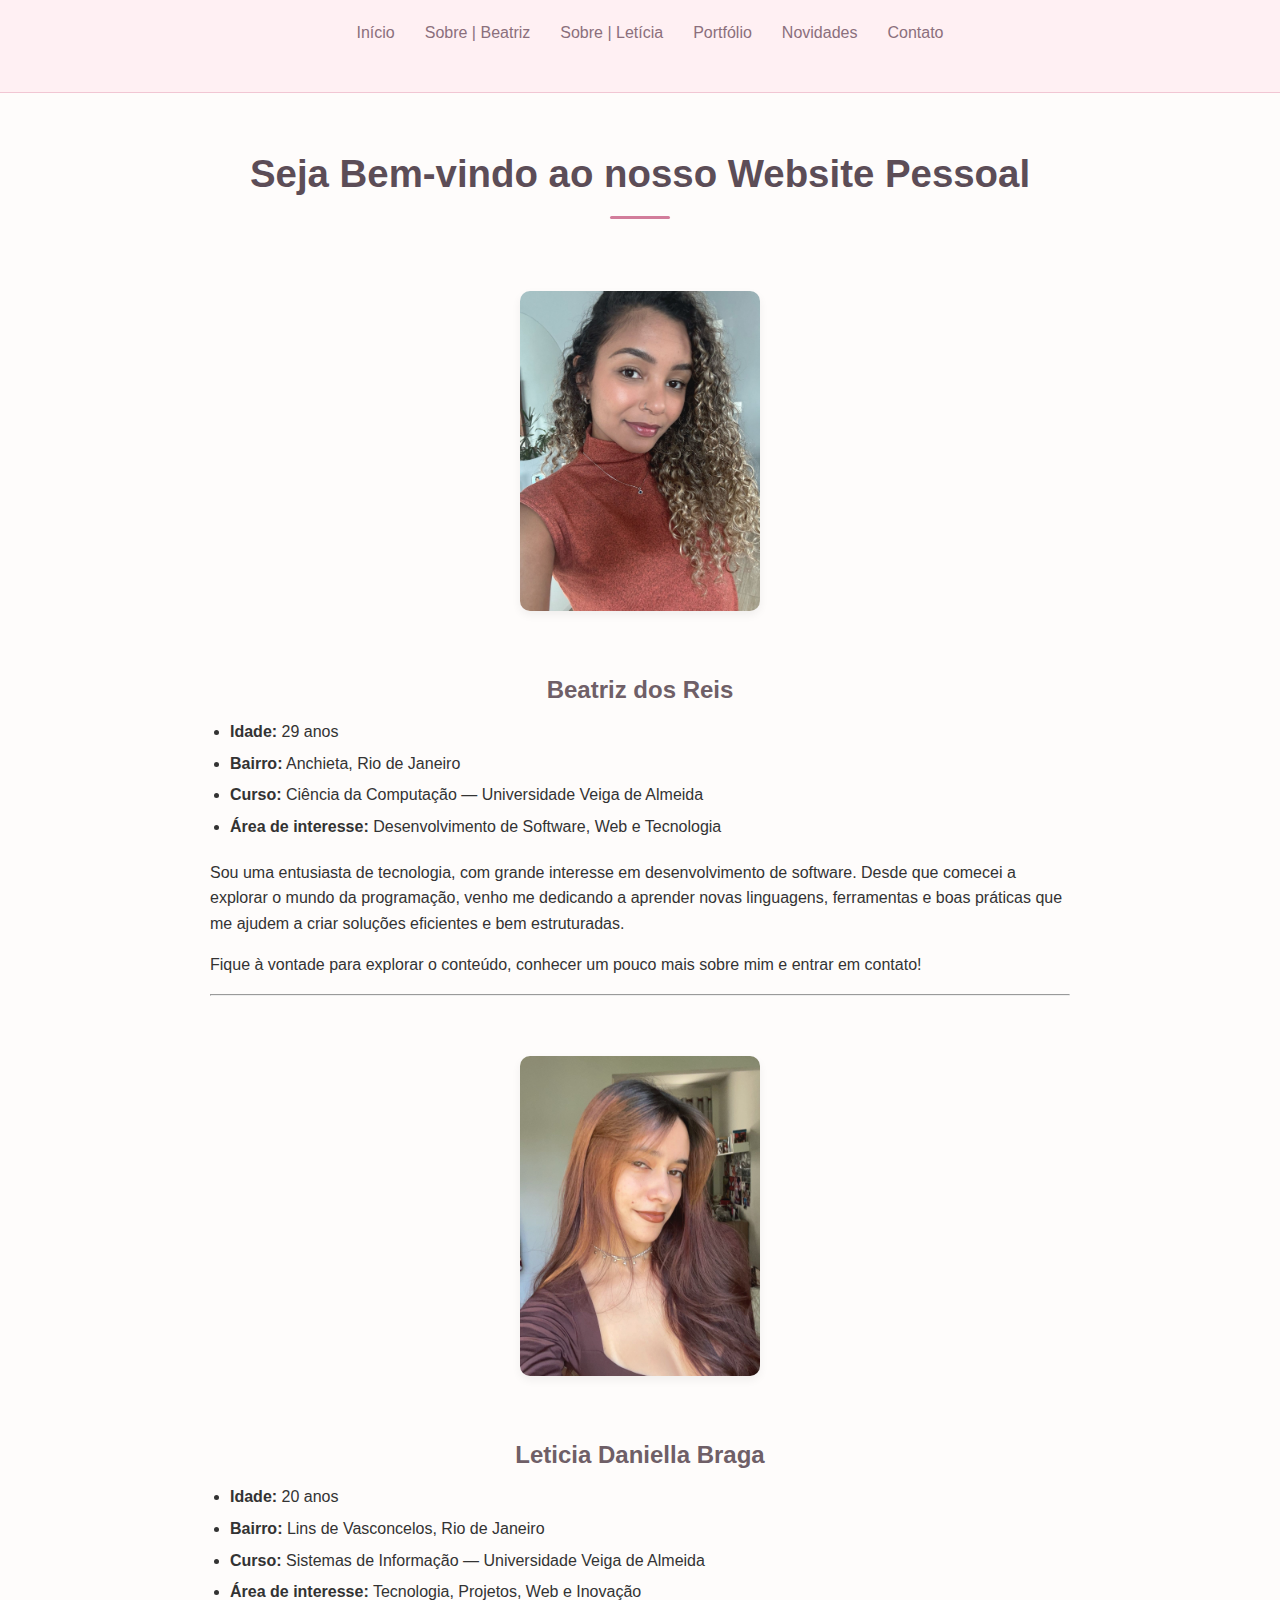
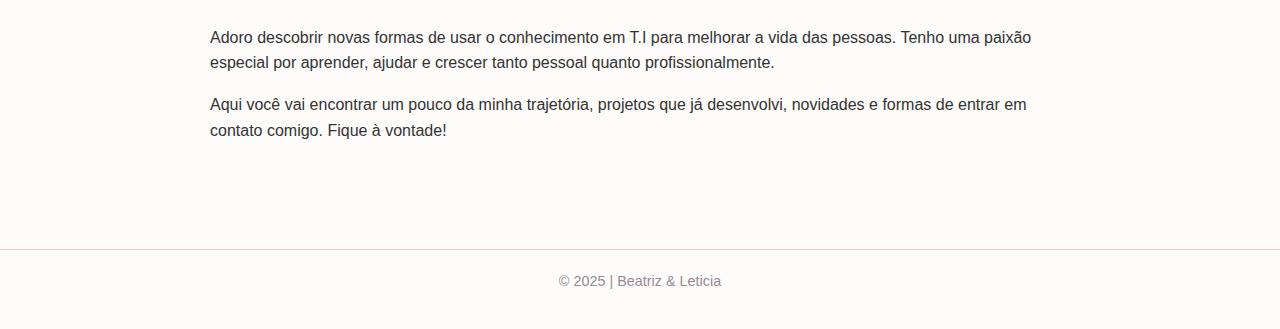
<file: index.html>
<!DOCTYPE html>
<html lang="pt-BR">
<head>
  <meta charset="UTF-8" />
  <meta name="viewport" content="width=device-width, initial-scale=1.0"/>
  <title>Website Pessoal</title>
  <link rel="stylesheet" href="style-horizontal.css">
</head>
<body>
    <header>
      <nav>
        <ul class="menu-horizontal">
          <li><a href="inicio.html">Início</a></li>
          <li><a href="sobre1.html">Sobre | Beatriz</a></li>
          <li><a href="sobre2.html">Sobre | Letícia</a></li>
          <li><a href="portfolio.html">Portfólio</a></li>
          <li><a href="novidades.html">Novidades</a></li>
          <li><a href="contato.html">Contato</a></li>
        </ul>
      </nav>
    </header>

  <main class="sobre">
    <section>
      <h1 class="titulo-centralizado">Seja Bem-vindo ao nosso Website Pessoal</h1>

      <div class="pessoa">
        <img src="beatriz-foto.jpeg" alt="Foto da Beatriz dos Reis" class="foto-perfil">
        <div class="info">
          <h2>Beatriz dos Reis</h2>
          <ul>
            <li><strong>Idade:</strong> 29 anos</li>
            <li><strong>Bairro:</strong> Anchieta, Rio de Janeiro</li>
            <li><strong>Curso:</strong> Ciência da Computação — Universidade Veiga de Almeida</li>
            <li><strong>Área de interesse:</strong> Desenvolvimento de Software, Web e Tecnologia</li>
          </ul>
          <p>Sou uma entusiasta de tecnologia, com grande interesse em desenvolvimento de software. Desde que comecei a explorar o mundo da programação, venho me dedicando a aprender novas linguagens, ferramentas e boas práticas que me ajudem a criar soluções eficientes e bem estruturadas.</p>
          <p>Fique à vontade para explorar o conteúdo, conhecer um pouco mais sobre mim e entrar em contato!</p>
        </div>
      </div>

      <hr>

      <div class="pessoa">
        <img src="leticia-foto.jpeg" alt="Foto da Letícia Daniella" class="foto-perfil">
        <div class="info">
          <h2>Leticia Daniella Braga</h2>
          <ul>
            <li><strong>Idade:</strong> 20 anos</li>
            <li><strong>Bairro:</strong> Lins de Vasconcelos, Rio de Janeiro</li>
            <li><strong>Curso:</strong> Sistemas de Informação — Universidade Veiga de Almeida</li>
            <li><strong>Área de interesse:</strong> Tecnologia, Projetos, Web e Inovação</li>
          </ul>
          <p>Adoro descobrir novas formas de usar o conhecimento em T.I para melhorar a vida das pessoas. Tenho uma paixão especial por aprender, ajudar e crescer tanto pessoal quanto profissionalmente.</p>
          <p>Aqui você vai encontrar um pouco da minha trajetória, projetos que já desenvolvi, novidades e formas de entrar em contato comigo. Fique à vontade!</p>
        </div>
      </div>
    </section>
  </main>

  <footer>
    <p>&copy; 2025 | Beatriz & Leticia</p>
  </footer>
</body>
</html>
</file>
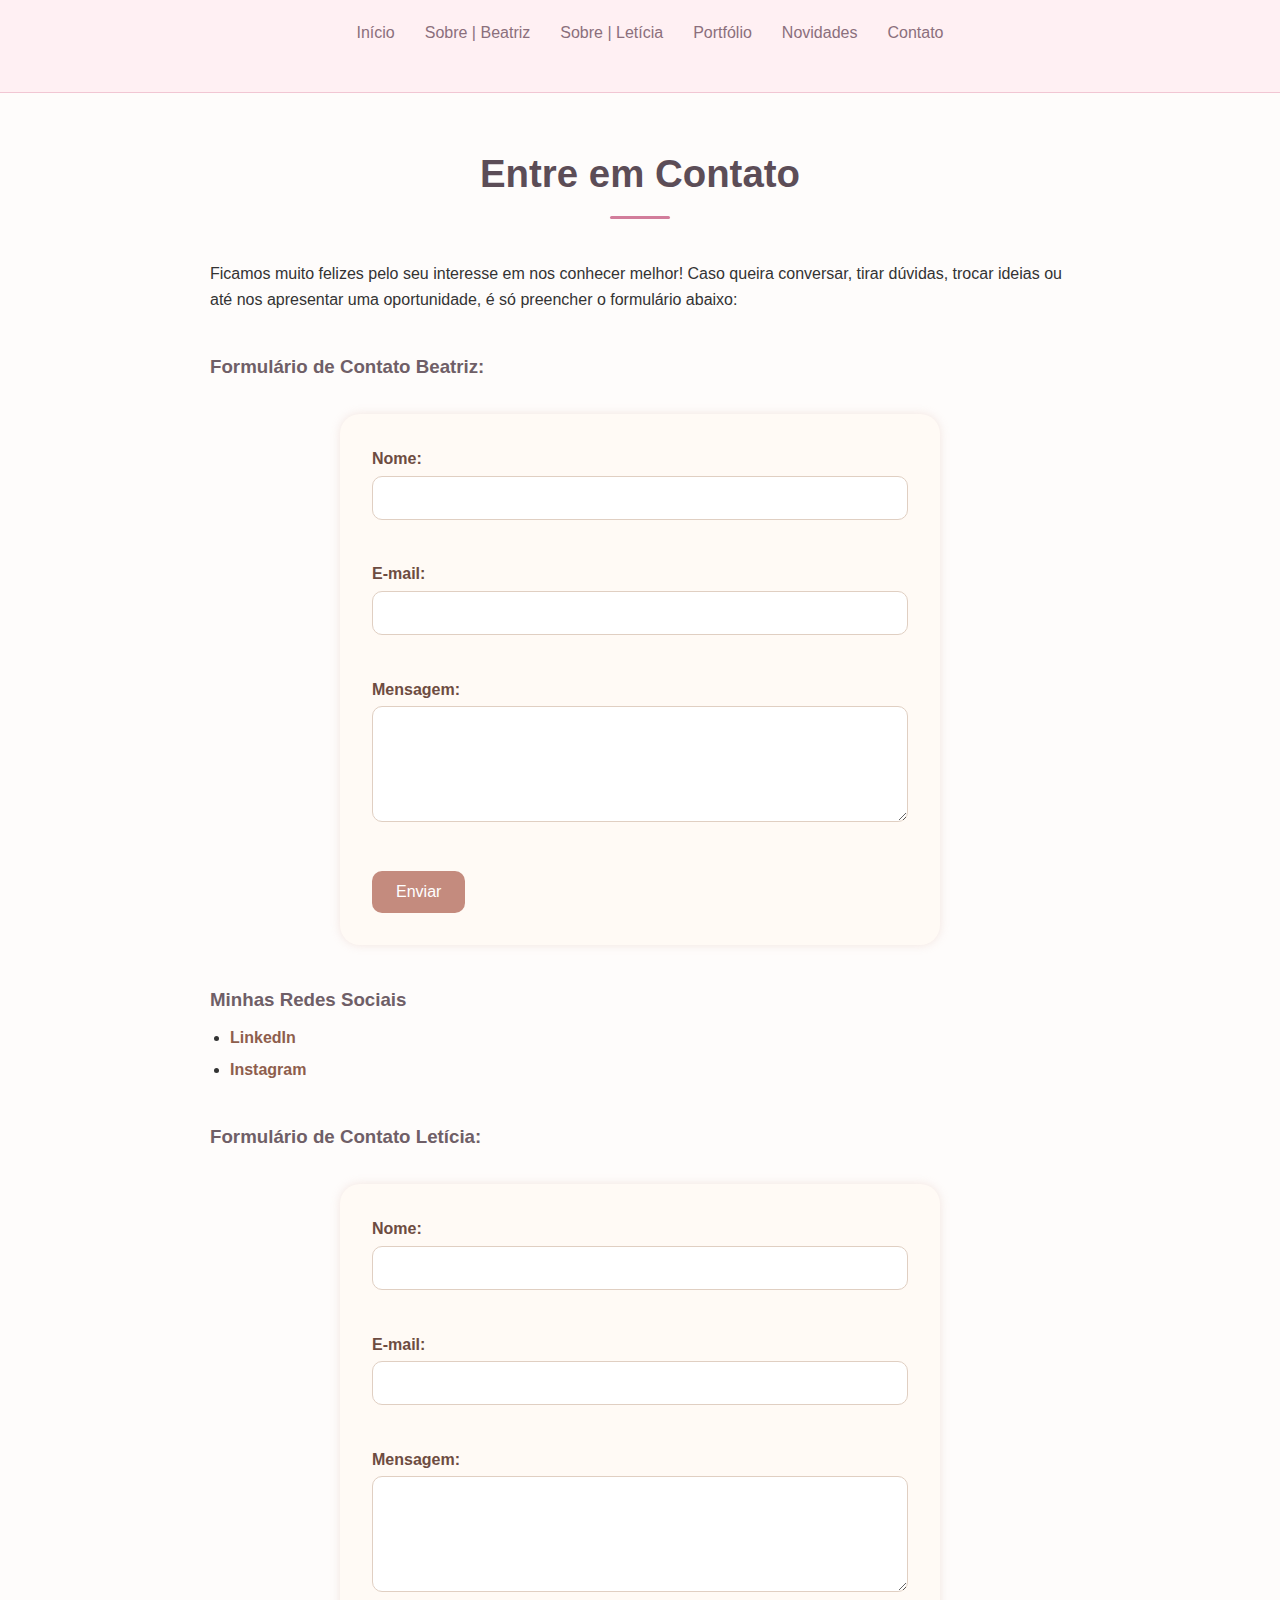
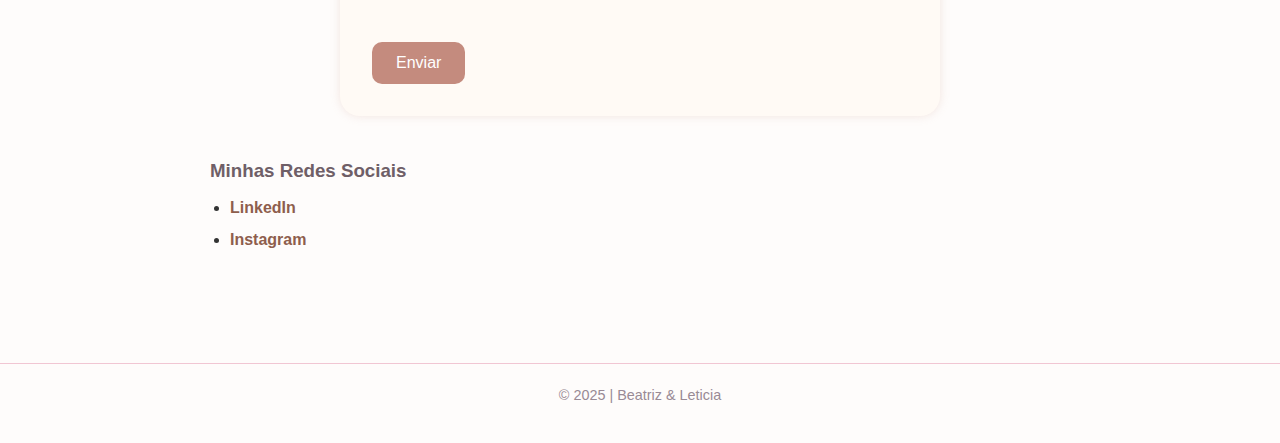
<file: contato.html>
<!DOCTYPE html>
<html lang="pt-BR">
<head>
  <meta charset="UTF-8" />
  <meta name="viewport" content="width=device-width, initial-scale=1.0"/>
  <title>Novidades</title>
  <link rel="stylesheet" href="style-horizontal.css">
</head>
<body>
  <header>
    <nav>
      <ul class="menu-horizontal">
        <li><a href="inicio.html">Início</a></li>
        <li><a href="sobre1.html">Sobre | Beatriz</a></li>
        <li><a href="sobre2.html">Sobre | Letícia</a></li>
        <li><a href="portfolio.html">Portfólio</a></li>
        <li><a href="novidades.html">Novidades</a></li>
        <li><a href="contato.html">Contato</a></li>
      </ul>
    </nav>
  </header>

  <main class="sobre">
    <section>
      <h1 class="titulo-centralizado">Entre em Contato</h1>
      <p>
        Ficamos muito felizes pelo seu interesse em nos conhecer melhor! Caso queira conversar, tirar dúvidas, trocar ideias ou até nos apresentar uma oportunidade, é só preencher o formulário abaixo:
      </p>
      <h3>Formulário de Contato Beatriz:</h3>
      <form action="https://formsubmit.co/beatrizdreis@outlook.com" method="POST">
        <label for="nome">Nome:</label><br>
        <input type="text" id="nome" name="nome" required><br><br>

        <label for="email">E-mail:</label><br>
        <input type="email" id="email" name="email" required><br><br>

        <label for="mensagem">Mensagem:</label><br>
        <textarea id="mensagem" name="mensagem" rows="5" required></textarea><br><br>

        <button type="submit">Enviar</button>
      </form>

      <h3>Minhas Redes Sociais</h3>
      <ul>
        <li><a href="https://www.linkedin.com/in/beatriz-reis-6ba79b236/" target="_blank">LinkedIn</a></li>
        <li><a href="https://www.instagram.com/beatrizdreiss/" target="_blank">Instagram</a></li>
      </ul>

      <h3>Formulário de Contato Letícia:</h3>
      <form action="https://formsubmit.co/seu-email@gmail.com" method="POST">
        <label for="nome">Nome:</label><br>
        <input type="text" id="nome" name="nome" required><br><br>

        <label for="email">E-mail:</label><br>
        <input type="email" id="email" name="email" required><br><br>

        <label for="mensagem">Mensagem:</label><br>
        <textarea id="mensagem" name="mensagem" rows="5" required></textarea><br><br>

        <button type="submit">Enviar</button>
      </form>

      <h3>Minhas Redes Sociais</h3>
      <ul>
        <li><a href="https://www.linkedin.com/in/leticia-daniella-braga-a233692a6/" target="_blank">LinkedIn</a></li>
        <li><a href="https://www.instagram.com/findleticia?igsh=MTVqYms2d3E2dmV6Yg==&utm_source=qr" target="_blank">Instagram</a></li>
      </ul>
    </section>
  </main>

  <footer>
    <p>&copy; 2025 | Beatriz & Leticia</p>
  </footer>
</body>
</html>
</file>
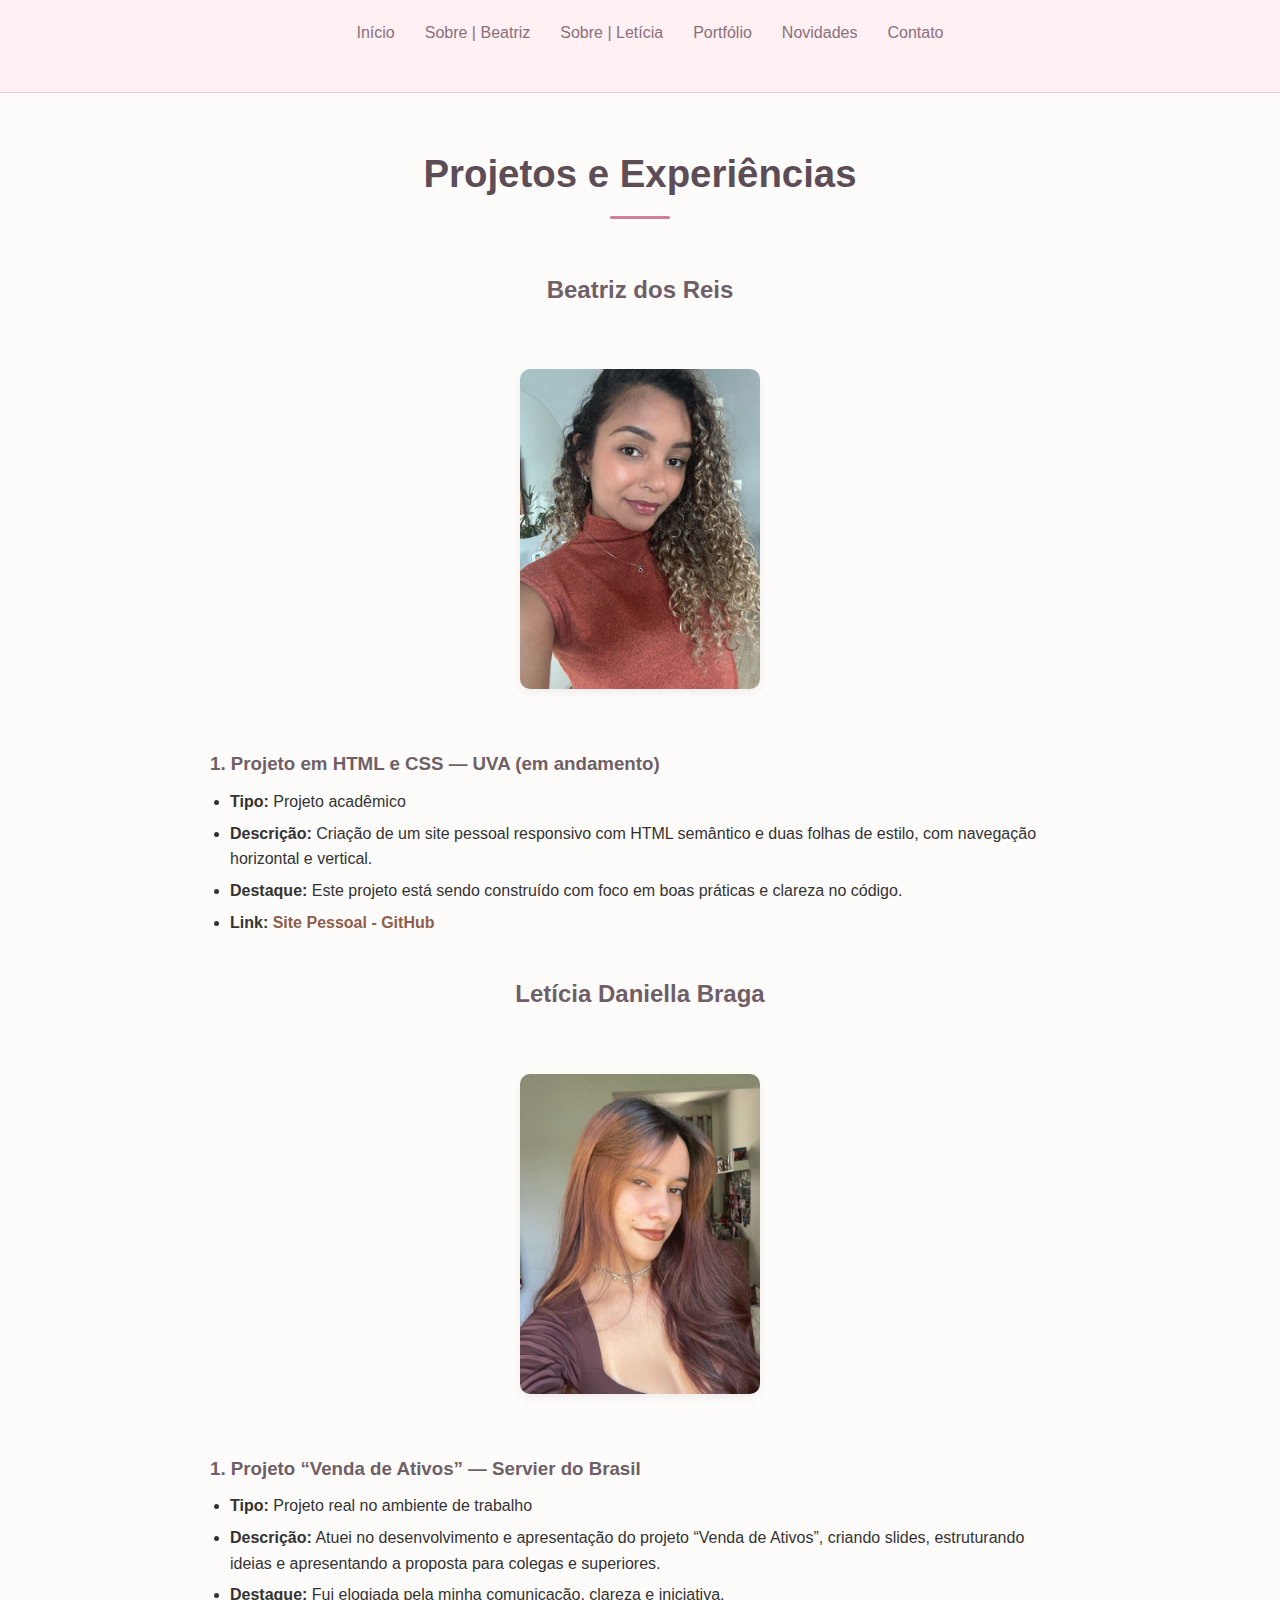
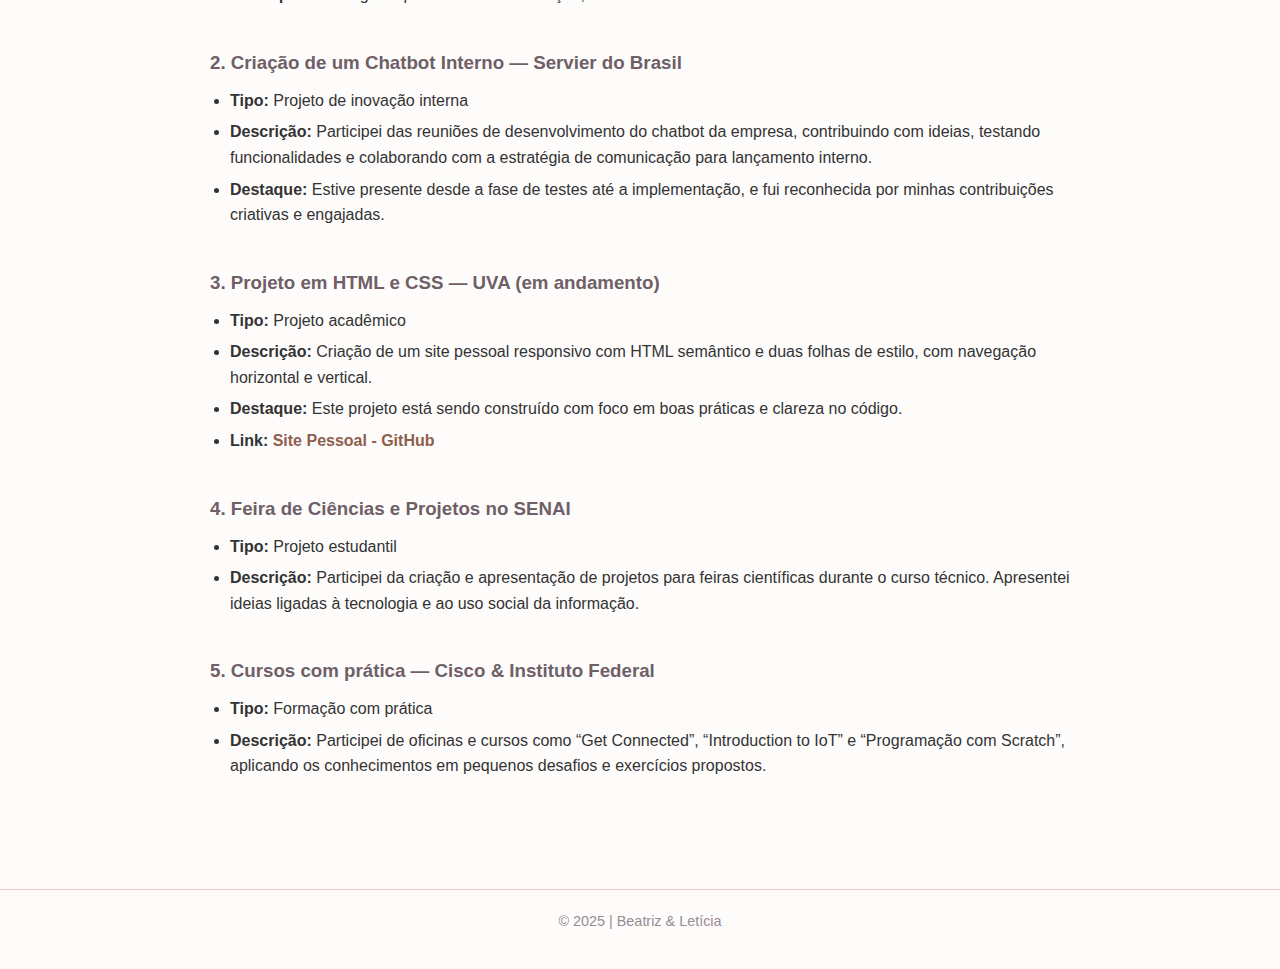
<file: portfolio.html>
<!DOCTYPE html>
<html lang="pt-BR">
<head>
  <meta charset="UTF-8" />
  <meta name="viewport" content="width=device-width, initial-scale=1.0"/>
  <title>Portfólio</title>
  <link rel="stylesheet" href="style-horizontal.css">
</head>
<body>
  <header>
    <nav>
      <ul class="menu-horizontal">
        <li><a href="inicio.html">Início</a></li>
        <li><a href="sobre1.html">Sobre | Beatriz</a></li>
        <li><a href="sobre2.html">Sobre | Letícia</a></li>
        <li><a href="portfolio.html">Portfólio</a></li>
        <li><a href="novidades.html">Novidades</a></li>
        <li><a href="contato.html">Contato</a></li>
    </nav>
  </header>

  <main class="sobre">
    <section>
      <h1 class="titulo-centralizado">Projetos e Experiências</h1>
      <h2 class="titulo-centralizado">Beatriz dos Reis</h2>
      <img src="beatriz-foto.jpeg" alt="Foto da Beatriz dos Reis" class="foto-perfil">
      <h3>1. Projeto em HTML e CSS — UVA (em andamento)</h3>
      <ul>
        <li><strong>Tipo:</strong> Projeto acadêmico</li>
        <li><strong>Descrição:</strong> Criação de um site pessoal responsivo com HTML semântico e duas folhas de estilo, com navegação horizontal e vertical.</li>
        <li><strong>Destaque:</strong> Este projeto está sendo construído com foco em boas práticas e clareza no código.</li>
        <li><strong>Link:</strong> <a href="https://beatrizdosreisb.github.io/website-pessoal/" target="_blank">Site Pessoal - GitHub</a></li>
      </ul>
      <h2 class="titulo-centralizado"><strong>Letícia Daniella Braga</strong></h2>
      <img src="leticia-foto.jpeg" alt="Foto da Letícia Daniella" class="foto-perfil">

      <h3>1. Projeto “Venda de Ativos” — Servier do Brasil</h3>
      <ul>
        <li><strong>Tipo:</strong> Projeto real no ambiente de trabalho</li>
        <li><strong>Descrição:</strong> Atuei no desenvolvimento e apresentação do projeto “Venda de Ativos”, criando slides, estruturando ideias e apresentando a proposta para colegas e superiores.</li>
        <li><strong>Destaque:</strong> Fui elogiada pela minha comunicação, clareza e iniciativa.</li>
      </ul>

      <h3>2. Criação de um Chatbot Interno — Servier do Brasil</h3>
      <ul>
        <li><strong>Tipo:</strong> Projeto de inovação interna</li>
        <li><strong>Descrição:</strong> Participei das reuniões de desenvolvimento do chatbot da empresa, contribuindo com ideias, testando funcionalidades e colaborando com a estratégia de comunicação para lançamento interno.</li>
        <li><strong>Destaque:</strong> Estive presente desde a fase de testes até a implementação, e fui reconhecida por minhas contribuições criativas e engajadas.</li>
      </ul>

      <h3>3. Projeto em HTML e CSS — UVA (em andamento)</h3>
      <ul>
        <li><strong>Tipo:</strong> Projeto acadêmico</li>
        <li><strong>Descrição:</strong> Criação de um site pessoal responsivo com HTML semântico e duas folhas de estilo, com navegação horizontal e vertical.</li>
        <li><strong>Destaque:</strong> Este projeto está sendo construído com foco em boas práticas e clareza no código.</li>
        <li><strong>Link:</strong> <a href="https://leticiadaniellabraga.github.io/Site-Pessoal-Projeto-DAW-Desenvolvimento-de-Aplica-es-Web-/" target="_blank">Site Pessoal - GitHub</a></li>
      </ul>

      <h3>4. Feira de Ciências e Projetos no SENAI</h3>
      <ul>
        <li><strong>Tipo:</strong> Projeto estudantil</li>
        <li><strong>Descrição:</strong> Participei da criação e apresentação de projetos para feiras científicas durante o curso técnico. Apresentei ideias ligadas à tecnologia e ao uso social da informação.</li>
      </ul>

      <h3>5. Cursos com prática — Cisco & Instituto Federal</h3>
      <ul>
        <li><strong>Tipo:</strong> Formação com prática</li>
        <li><strong>Descrição:</strong> Participei de oficinas e cursos como “Get Connected”, “Introduction to IoT” e “Programação com Scratch”, aplicando os conhecimentos em pequenos desafios e exercícios propostos.</li>
      </ul>
    </section>
  </main>

  <footer>
    <p>&copy; 2025 | Beatriz & Letícia</p>
  </footer>
</body>
</html>
</file>
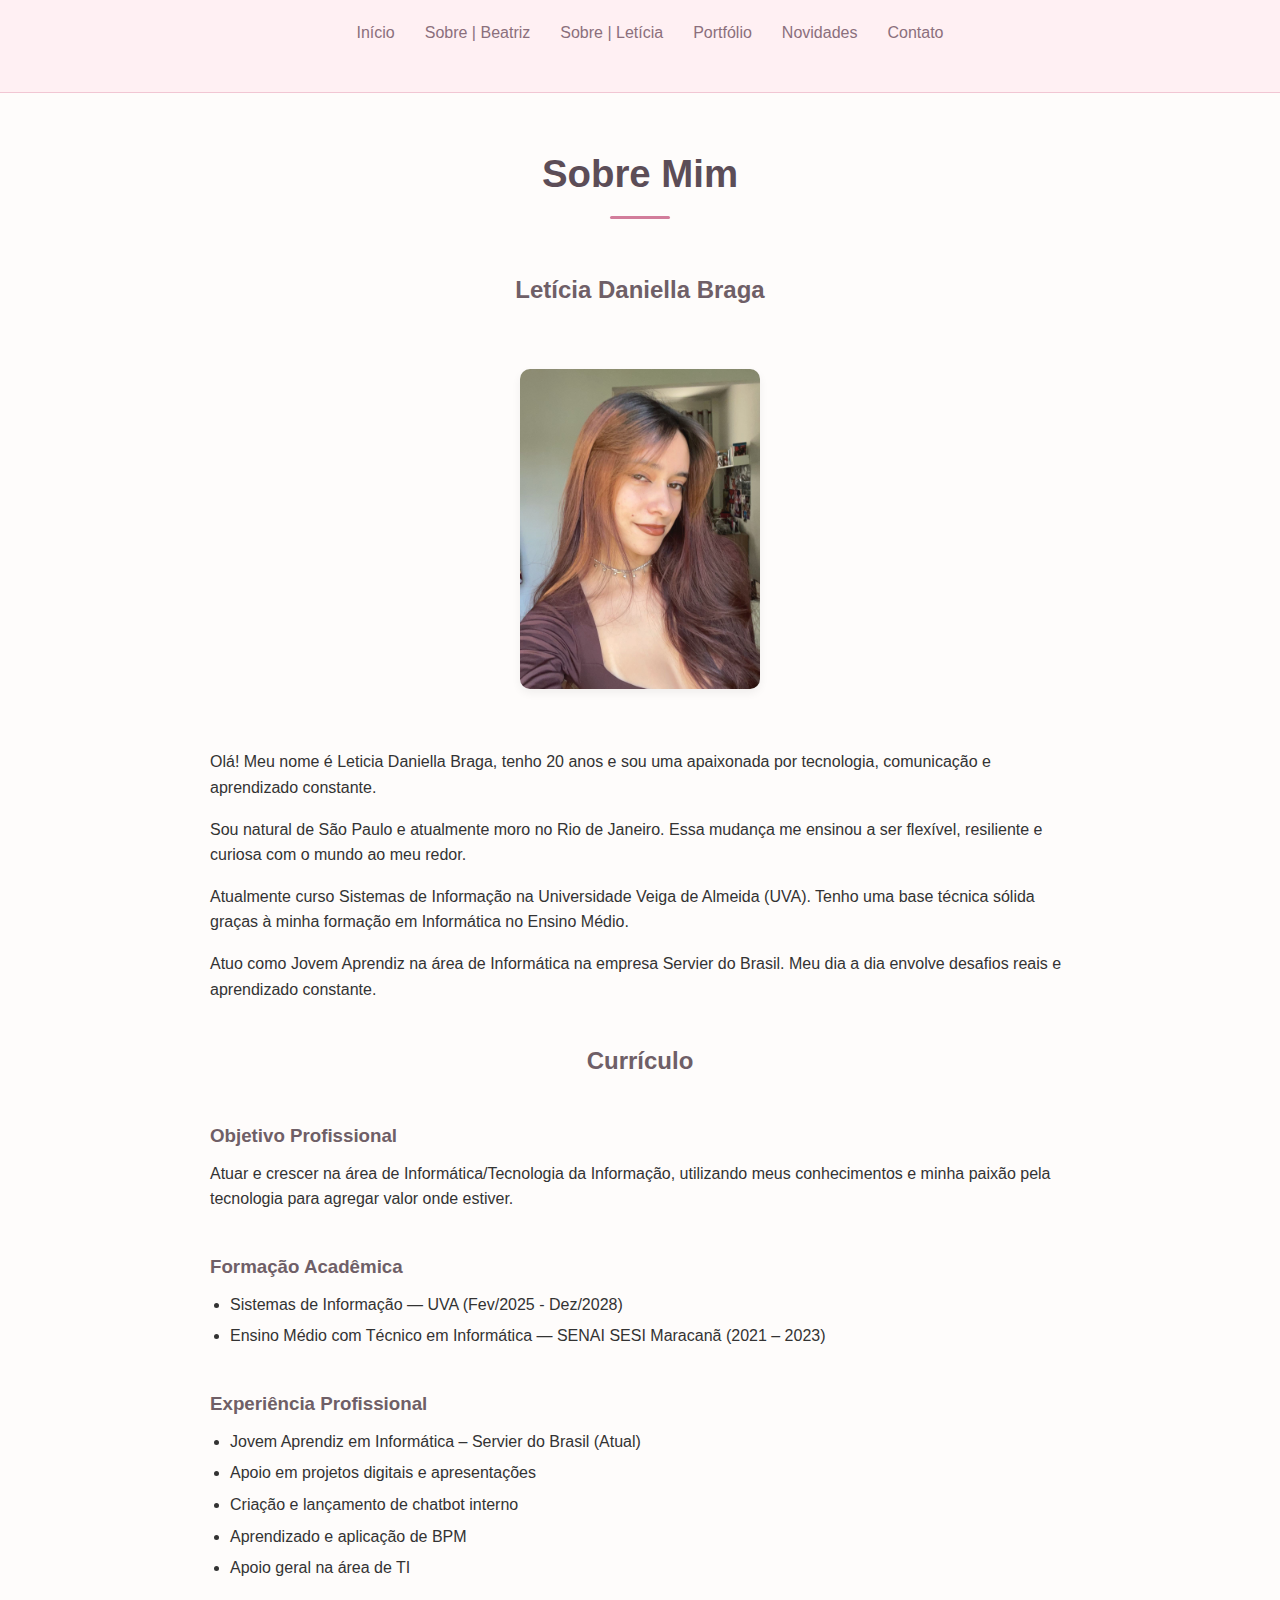
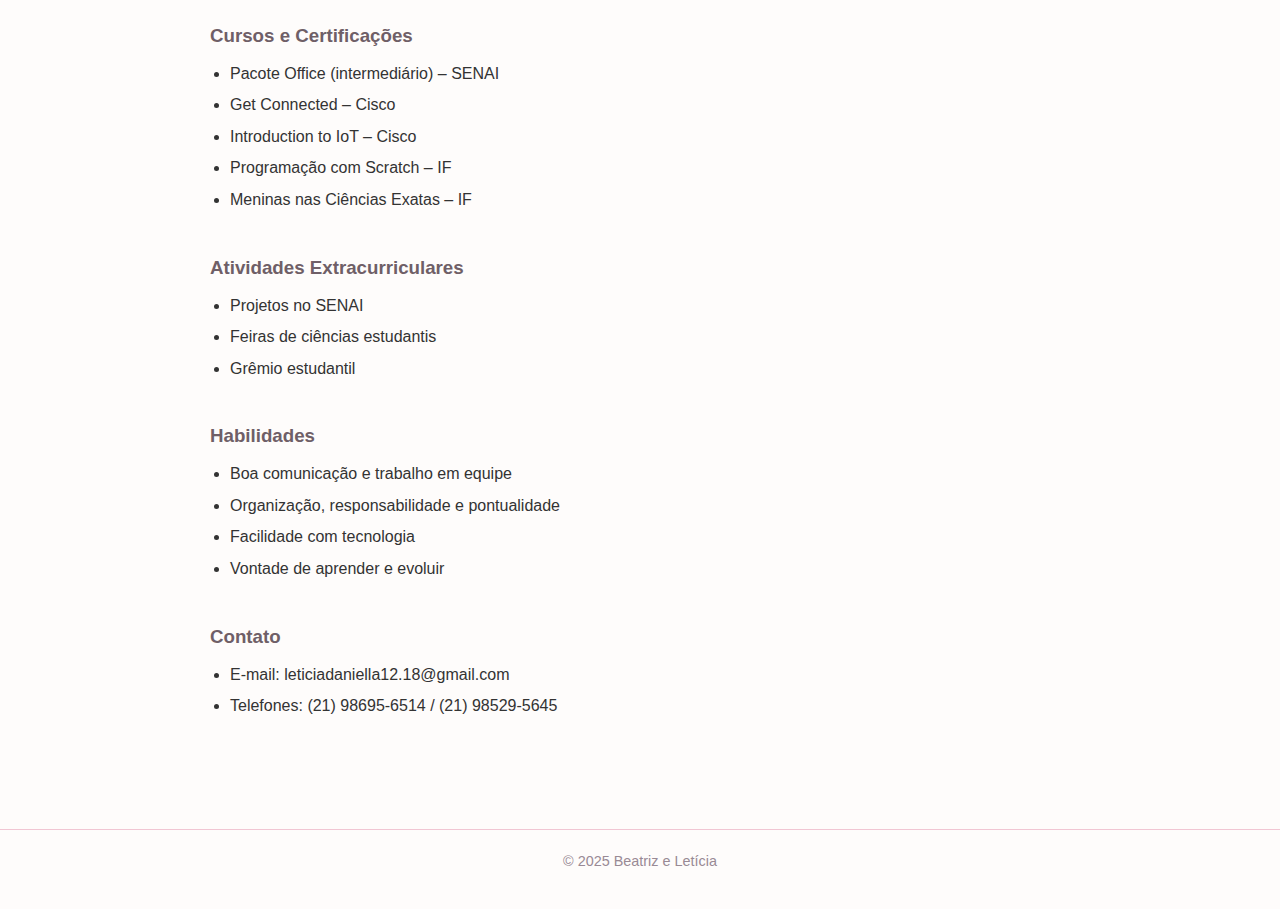
<file: sobre2.html>
<!DOCTYPE html>
<html lang="pt-BR">
<head>
  <meta charset="UTF-8">
  <meta name="viewport" content="width=device-width, initial-scale=1.0">
  <title>Sobre</title>
  <link rel="stylesheet" href="style-horizontal.css">
</head>
<body>
  <header>
    <nav>
        <ul class="menu-horizontal">
            <li><a href="inicio.html">Início</a></li>
            <li><a href="sobre1.html">Sobre | Beatriz</a></li>
            <li><a href="sobre2.html">Sobre | Letícia</a></li>
            <li><a href="portfolio.html">Portfólio</a></li>
            <li><a href="novidades.html">Novidades</a></li>
            <li><a href="contato.html">Contato</a></li>
    </nav>
  </header>

  <main class="sobre">
    <section>
      <h1 class="titulo-centralizado">Sobre Mim</h1>
      
      <h2 class="titulo-centralizado"> <strong>Letícia Daniella Braga</strong></h2>
      <img src="leticia-foto.jpeg" alt="Foto da Letícia Daniella" class="foto-perfil">
      <p>Olá! Meu nome é Leticia Daniella Braga, tenho 20 anos e sou uma apaixonada por tecnologia, comunicação e aprendizado constante.</p>
      <p>Sou natural de São Paulo e atualmente moro no Rio de Janeiro. Essa mudança me ensinou a ser flexível, resiliente e curiosa com o mundo ao meu redor.</p>
      <p>Atualmente curso Sistemas de Informação na Universidade Veiga de Almeida (UVA). Tenho uma base técnica sólida graças à minha formação em Informática no Ensino Médio.</p>
      <p>Atuo como Jovem Aprendiz na área de Informática na empresa Servier do Brasil. Meu dia a dia envolve desafios reais e aprendizado constante.</p>

      <h2>Currículo</h2>

      <h3>Objetivo Profissional</h3>
      <p>Atuar e crescer na área de Informática/Tecnologia da Informação, utilizando meus conhecimentos e minha paixão pela tecnologia para agregar valor onde estiver.</p>

      <h3>Formação Acadêmica</h3>
      <ul>
        <li>Sistemas de Informação — UVA (Fev/2025 - Dez/2028)</li>
        <li>Ensino Médio com Técnico em Informática — SENAI SESI Maracanã (2021 – 2023)</li>
      </ul>

      <h3>Experiência Profissional</h3>
      <ul>
        <li>Jovem Aprendiz em Informática – Servier do Brasil (Atual)</li>
        <li>Apoio em projetos digitais e apresentações</li>
        <li>Criação e lançamento de chatbot interno</li>
        <li>Aprendizado e aplicação de BPM</li>
        <li>Apoio geral na área de TI</li>
      </ul>

      <h3>Cursos e Certificações</h3>
      <ul>
        <li>Pacote Office (intermediário) – SENAI</li>
        <li>Get Connected – Cisco</li>
        <li>Introduction to IoT – Cisco</li>
        <li>Programação com Scratch – IF</li>
        <li>Meninas nas Ciências Exatas – IF</li>
      </ul>

      <h3>Atividades Extracurriculares</h3>
      <ul>
        <li>Projetos no SENAI</li>
        <li>Feiras de ciências estudantis</li>
        <li>Grêmio estudantil</li>
      </ul>

      <h3>Habilidades</h3>
      <ul>
        <li>Boa comunicação e trabalho em equipe</li>
        <li>Organização, responsabilidade e pontualidade</li>
        <li>Facilidade com tecnologia</li>
        <li>Vontade de aprender e evoluir</li>
      </ul>

      <h3>Contato</h3>
      <ul>
        <li>E-mail: leticiadaniella12.18@gmail.com</li>
        <li>Telefones: (21) 98695-6514 / (21) 98529-5645</li>
      </ul>
    </section>
  </main>

  <footer>
    <p>&copy; 2025 Beatriz e Letícia</p>
  </footer>
</body>
</html>
</file>
<file: style-horizontal.css>
/* Reset */
* {
  margin: 0;
  padding: 0;
  box-sizing: border-box;
}

/* Layout base */
body {
  font-family: 'Segoe UI', sans-serif;
  background-color: #fefcfb;
  color: #333;
  line-height: 1.6;
  min-height: 100vh;
  display: flex;
  flex-direction: column;
}

main {
  max-width: 900px;
  margin: 50px auto;
  padding: 0 20px;
  flex-grow: 1;
}

/* Cabeçalho e Menu */
header {
  background-color: #fff0f3;
  border-bottom: 1px solid #f1c6d3;
  padding: 20px 0;
}

.menu-horizontal {
  list-style: none;
  display: flex;
  justify-content: center;
  gap: 30px;
}

.menu-horizontal a {
  text-decoration: none;
  color: #8b6f7c;
  font-weight: 500;
  transition: color 0.3s;
}

.menu-horizontal a:hover {
  color: #d27d9b;
}

/* Títulos */
h1.titulo-centralizado {
  text-align: center;
  font-size: 2.4rem;
  margin-bottom: 30px;
  color: #5c4d57;
  position: relative;
  padding-bottom: 12px;
}

h1.titulo-centralizado::after {
  content: '';
  display: block;
  width: 60px;
  height: 3px;
  background-color: #d27d9b;
  margin: 12px auto 0;
  border-radius: 2px;
}

h2, h3 {
  margin-top: 40px;
  margin-bottom: 10px;
  color: #6f5f67;
}

h2 {
  text-align: center;
}

p {
  margin-bottom: 16px;
}

ul {
  padding-left: 20px;
  margin-bottom: 20px;
}

ul li {
  margin-bottom: 6px;
}

ul li a {
  color: #8e5e4d;
  text-decoration: none;
  font-weight: bold;
}

ul li a:hover {
  text-decoration: underline;
  color: #a97164;
}

.foto-perfil {
  display: block;
  max-width: 240px;
  margin: 60px auto;
  border-radius: 10px;
  opacity: 0.95;
  box-shadow: 0 4px 10px rgba(0, 0, 0, 0.06);
}

/* Formulário de contato */
form {
  max-width: 600px;
  margin: 2rem auto;
  background-color: #fffaf5;
  padding: 2rem;
  border-radius: 20px;
  box-shadow: 0 0 10px rgba(216, 174, 163, 0.3);
  font-family: Arial, sans-serif;
}

form label {
  font-weight: bold;
  color: #6d4c41;
}

form input,
form textarea {
  width: 100%;
  padding: 0.75rem;
  margin-top: 0.25rem;
  margin-bottom: 1rem;
  border: 1px solid #e0cfc2;
  border-radius: 10px;
  background-color: #fff;
  font-size: 1rem;
  font-family: inherit;
  box-sizing: border-box;
}

form input:focus,
form textarea:focus {
  outline: none;
  border-color: #c48b7e;
  background-color: #fff9f7;
}

form button {
  background-color: #c48b7e;
  color: white;
  border: none;
  padding: 0.75rem 1.5rem;
  border-radius: 10px;
  cursor: pointer;
  font-size: 1rem;
  transition: background-color 0.3s ease;
}

form button:hover {
  background-color: #a97164;
}

footer {
  text-align: center;
  padding: 20px;
  font-size: 0.9rem;
  color: #998a95;
  border-top: 1px solid #f1c6d3;
  margin-top: 40px;
}
header {
  min-height: 80px;
}
.foto-logo {
  display: block;
  max-width: 240px;
  margin: 20px 0; 
  border-radius: 10px;
  opacity: 0.95;
  box-shadow: 0 4px 10px rgba(0, 0, 0, 0.06);
}
</file>
